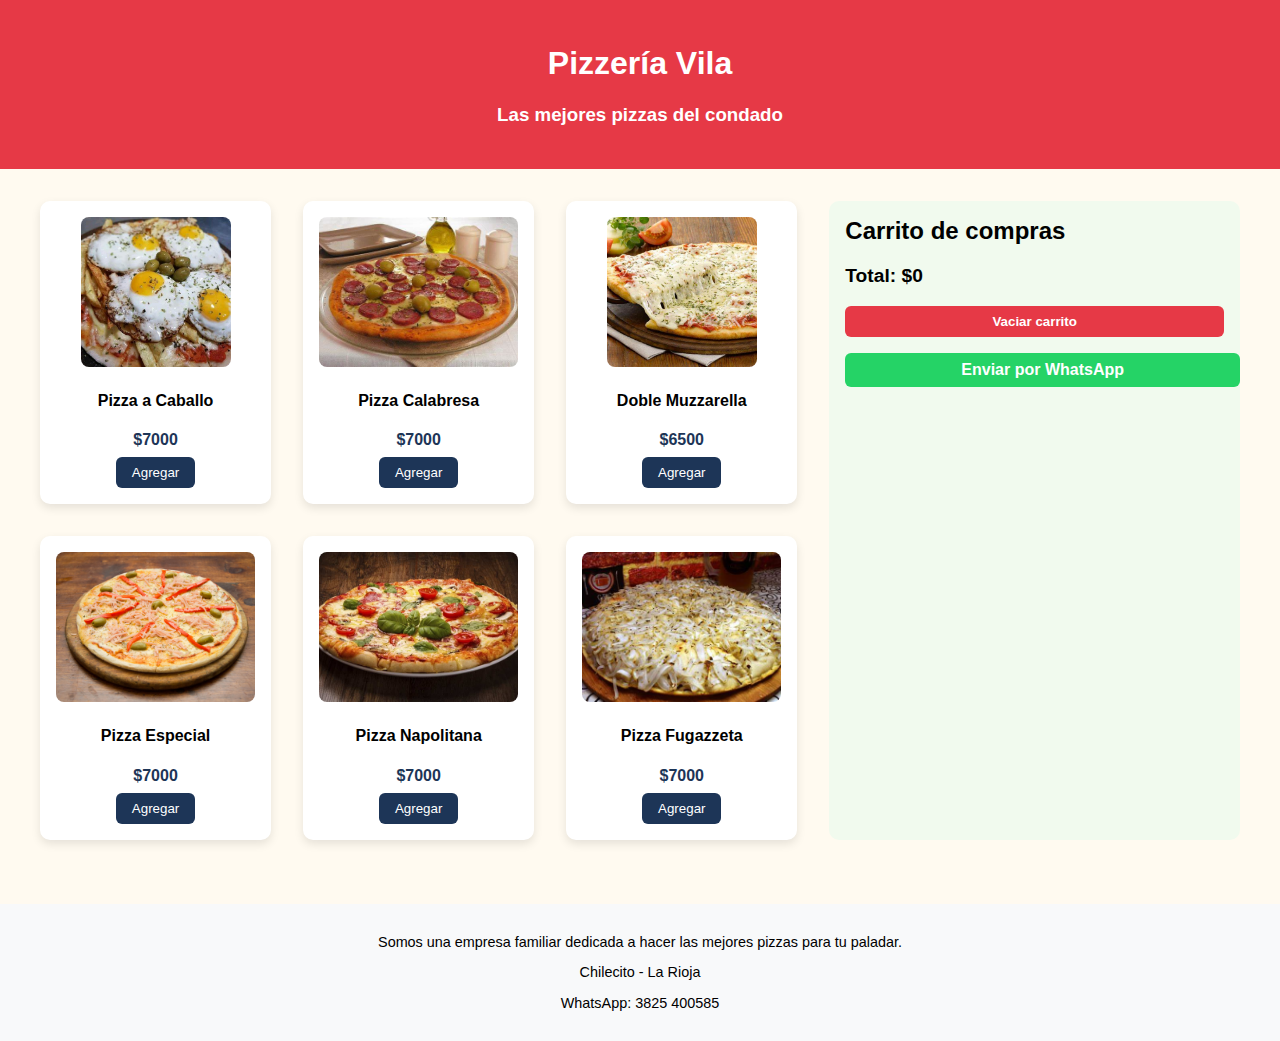
<file: index.html>
<!DOCTYPE html>
<html lang="es">
<head>
  <meta charset="UTF-8" />
  <meta name="viewport" content="width=device-width, initial-scale=1.0" />
  <title>Pizzería Vila</title>
  <link rel="stylesheet" href="stylo.css" />
</head>
<body>

  <header> 
    <h1>Pizzería Vila</h1>
    <h3>Las mejores pizzas del condado</h3>
  </header>

  <main class="contenedor">
    <div class="productos">
      <div class="prod" data-id="1" data-nombre="Pizza a Caballo" data-precio="7000">
        <img src="./imagenes/caballo.jpg" alt="Pizza a Caballo" />
        <h4>Pizza a Caballo</h4>
        <p class="precio">$7000</p>
        <button class="agregar">Agregar</button>
      </div>
      <div class="prod" data-id="2" data-nombre="Pizza Calabresa" data-precio="7000">
        <img src="./imagenes/calabresa.jpg" alt="Pizza Calabresa" />
        <h4>Pizza Calabresa</h4>
        <p class="precio">$7000</p>
        <button class="agregar">Agregar</button>
      </div>
      <div class="prod" data-id="3" data-nombre="Doble Muzzarella" data-precio="6500">
        <img src="./imagenes/doblemu.jpg" alt="Doble Muzzarella" />
        <h4>Doble Muzzarella</h4>
        <p class="precio">$6500</p>
        <button class="agregar">Agregar</button>
      </div>
      <div class="prod" data-id="4" data-nombre="Pizza Especial" data-precio="7000">
        <img src="./imagenes/especial.jpg" alt="Pizza Especial" />
        <h4>Pizza Especial</h4>
        <p class="precio">$7000</p>
        <button class="agregar">Agregar</button>
      </div>
      <div class="prod" data-id="5" data-nombre="Pizza Napolitana" data-precio="7000">
        <img src="./imagenes/pizza.jpg" alt="Pizza Napolitana" />
        <h4>Pizza Napolitana</h4>
        <p class="precio">$7000</p>
        <button class="agregar">Agregar</button>
      </div>
      <div class="prod" data-id="6" data-nombre="Pizza Fugazzeta" data-precio="7000">
        <img src="./imagenes/fugazzeta.jpg" alt="Pizza Fugazzeta" />
        <h4>Pizza Fugazzeta</h4>
        <p class="precio">$7000</p>
        <button class="agregar">Agregar</button>
      </div>
    </div>

    <div class="carrito">
      <h2>Carrito de compras</h2>
      <ul id="lista-carrito"></ul>
      <p class="total">Total: $<span id="total">0</span></p>
      <button id="vaciar-carrito">Vaciar carrito</button>
      <a id="enviar-whatsapp" href="#" target="_blank">Enviar por WhatsApp</a>
    </div>
  </main>

  <footer> 
    <p>Somos una empresa familiar dedicada a hacer las mejores pizzas para tu paladar.</p>
    <p>Chilecito - La Rioja</p>
    <p>WhatsApp: 3825 400585</p>
  </footer>

  <script src="jv.js"></script>
</body>
</html>
</file>
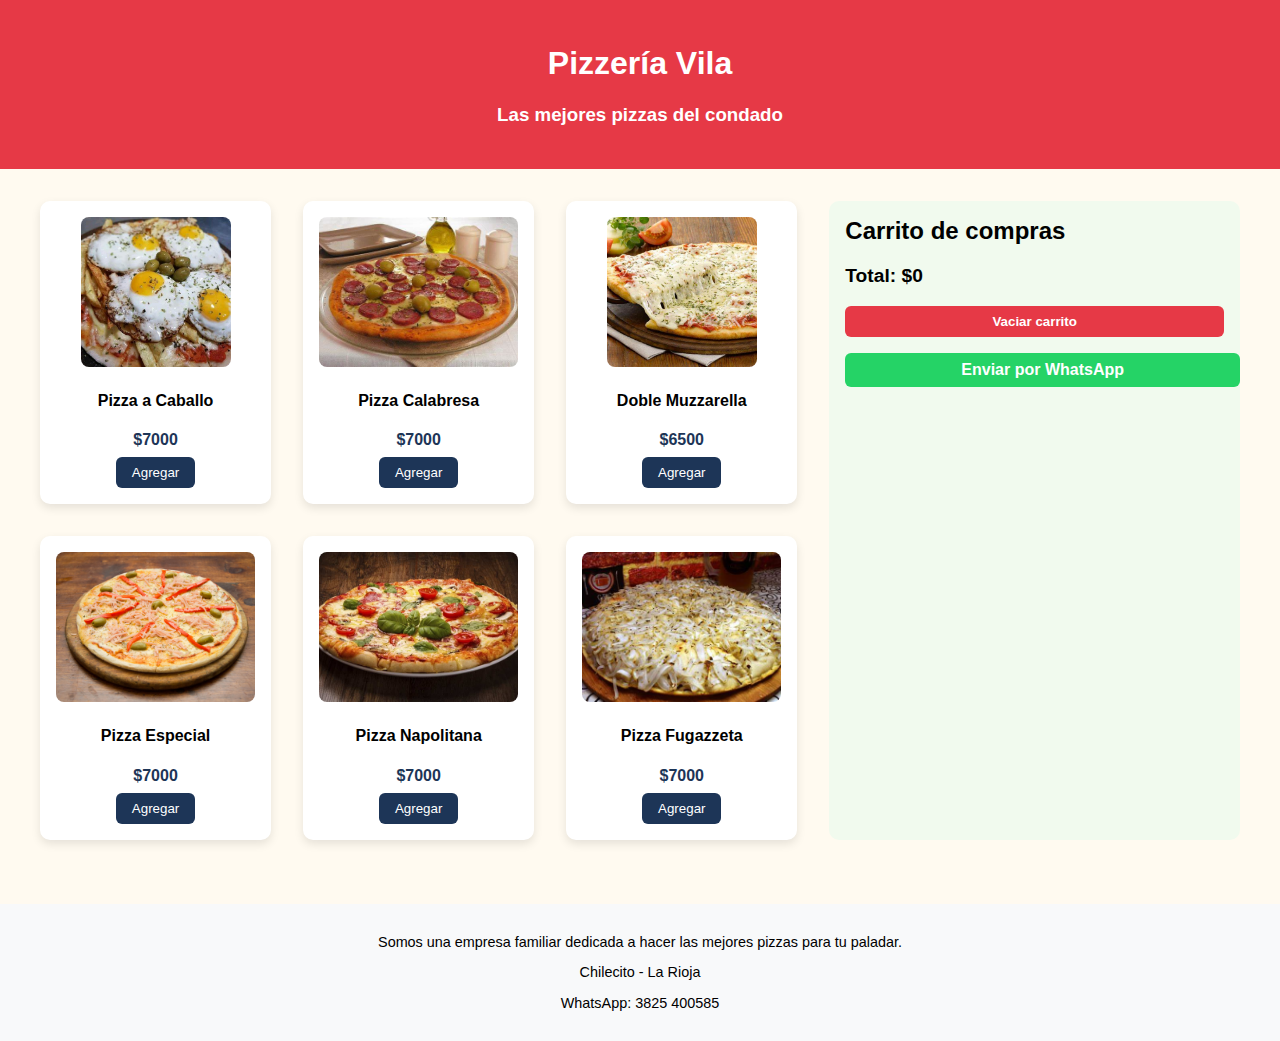
<file: indexx.html>
<!DOCTYPE html>
<html lang="es">
<head>
  <meta charset="UTF-8" />
  <meta name="viewport" content="width=device-width, initial-scale=1.0" />
  <title>Pizzería Vila</title>
  <link rel="stylesheet" href="stylo.css" />
</head>
<body>

  <header> 
    <h1>Pizzería Vila</h1>
    <h3>Las mejores pizzas del condado</h3>
  </header>

  <main class="contenedor">
    <div class="productos">
      <div class="prod" data-id="1" data-nombre="Pizza a Caballo" data-precio="7000">
        <img src="./imagenes/caballo.jpg" alt="Pizza a Caballo" />
        <h4>Pizza a Caballo</h4>
        <p class="precio">$7000</p>
        <button class="agregar">Agregar</button>
      </div>
      <div class="prod" data-id="2" data-nombre="Pizza Calabresa" data-precio="7000">
        <img src="./imagenes/calabresa.jpg" alt="Pizza Calabresa" />
        <h4>Pizza Calabresa</h4>
        <p class="precio">$7000</p>
        <button class="agregar">Agregar</button>
      </div>
      <div class="prod" data-id="3" data-nombre="Doble Muzzarella" data-precio="6500">
        <img src="./imagenes/doblemu.jpg" alt="Doble Muzzarella" />
        <h4>Doble Muzzarella</h4>
        <p class="precio">$6500</p>
        <button class="agregar">Agregar</button>
      </div>
      <div class="prod" data-id="4" data-nombre="Pizza Especial" data-precio="7000">
        <img src="./imagenes/especial.jpg" alt="Pizza Especial" />
        <h4>Pizza Especial</h4>
        <p class="precio">$7000</p>
        <button class="agregar">Agregar</button>
      </div>
      <div class="prod" data-id="5" data-nombre="Pizza Napolitana" data-precio="7000">
        <img src="./imagenes/pizza.jpg" alt="Pizza Napolitana" />
        <h4>Pizza Napolitana</h4>
        <p class="precio">$7000</p>
        <button class="agregar">Agregar</button>
      </div>
      <div class="prod" data-id="6" data-nombre="Pizza Fugazzeta" data-precio="7000">
        <img src="./imagenes/fugazzeta.jpg" alt="Pizza Fugazzeta" />
        <h4>Pizza Fugazzeta</h4>
        <p class="precio">$7000</p>
        <button class="agregar">Agregar</button>
      </div>
    </div>

    <div class="carrito">
      <h2>Carrito de compras</h2>
      <ul id="lista-carrito"></ul>
      <p class="total">Total: $<span id="total">0</span></p>
      <button id="vaciar-carrito">Vaciar carrito</button>
      <a id="enviar-whatsapp" href="#" target="_blank">Enviar por WhatsApp</a>
    </div>
  </main>

  <footer> 
    <p>Somos una empresa familiar dedicada a hacer las mejores pizzas para tu paladar.</p>
    <p>Chilecito - La Rioja</p>
    <p>WhatsApp: 3825 400585</p>
  </footer>

  <script src="jv.js"></script>
</body>
</html>
</file>
<file: stylo.css>
body {
  font-family: Arial, sans-serif;
  background-color: #fffaf0;
  margin: 0;
  padding: 0;
}

header {
  background-color: #e63946;
  color: white;
  padding: 1.5rem;
  text-align: center;
}

.contenedor {
  display: flex;
  flex-wrap: wrap;
  gap: 2rem;
  padding: 2rem;
  max-width: 1200px;
  margin: auto;
}

.productos {
  display: grid;
  grid-template-columns: repeat(auto-fill, minmax(220px, 1fr));
  gap: 2rem;
  flex: 2;
}

.prod {
  background-color: white;
  border-radius: 10px;
  padding: 1rem;
  box-shadow: 0 4px 10px rgba(0,0,0,0.1);
  text-align: center;
}

.prod img {
  max-width: 100%;
  height: 150px;
  object-fit: cover;
  border-radius: 8px;
}

.precio {
  font-weight: bold;
  color: #1d3557;
  margin: 0.5rem 0;
}

.agregar {
  background-color: #1d3557;
  color: white;
  border: none;
  padding: 0.5rem 1rem;
  border-radius: 6px;
  cursor: pointer;
}

.agregar:hover {
  background-color: #457b9d;
}

.carrito {
  flex: 1;
  background-color: #f1faee;
  padding: 1rem;
  border-radius: 10px;
  min-width: 280px;
}

.carrito h2 {
  margin-top: 0;
}

.carrito ul {
  list-style: none;
  padding: 0;
}

.carrito li {
  display: flex;
  justify-content: space-between;
  margin-bottom: 0.5rem;
}

.total {
  font-weight: bold;
  font-size: 1.2rem;
  margin-top: 1rem;
}

footer {
  text-align: center;
  background-color: #f8f9fa;
  padding: 1rem;
  margin-top: 2rem;
  font-size: 0.9rem;
}
/* ... (todo el CSS previo) ... */

#vaciar-carrito,
#enviar-whatsapp {
  display: block;
  margin-top: 1rem;
  padding: 0.5rem;
  width: 100%;
  border: none;
  border-radius: 6px;
  font-weight: bold;
  text-align: center;
  cursor: pointer;
  text-decoration: none;
}

#vaciar-carrito {
  background-color: #e63946;
  color: white;
}

#enviar-whatsapp {
  background-color: #25d366;
  color: white;
}

#vaciar-carrito:hover {
  background-color: #c9182b;
}

#enviar-whatsapp:hover {
  background-color: #1ebe5b;
}
</file>
